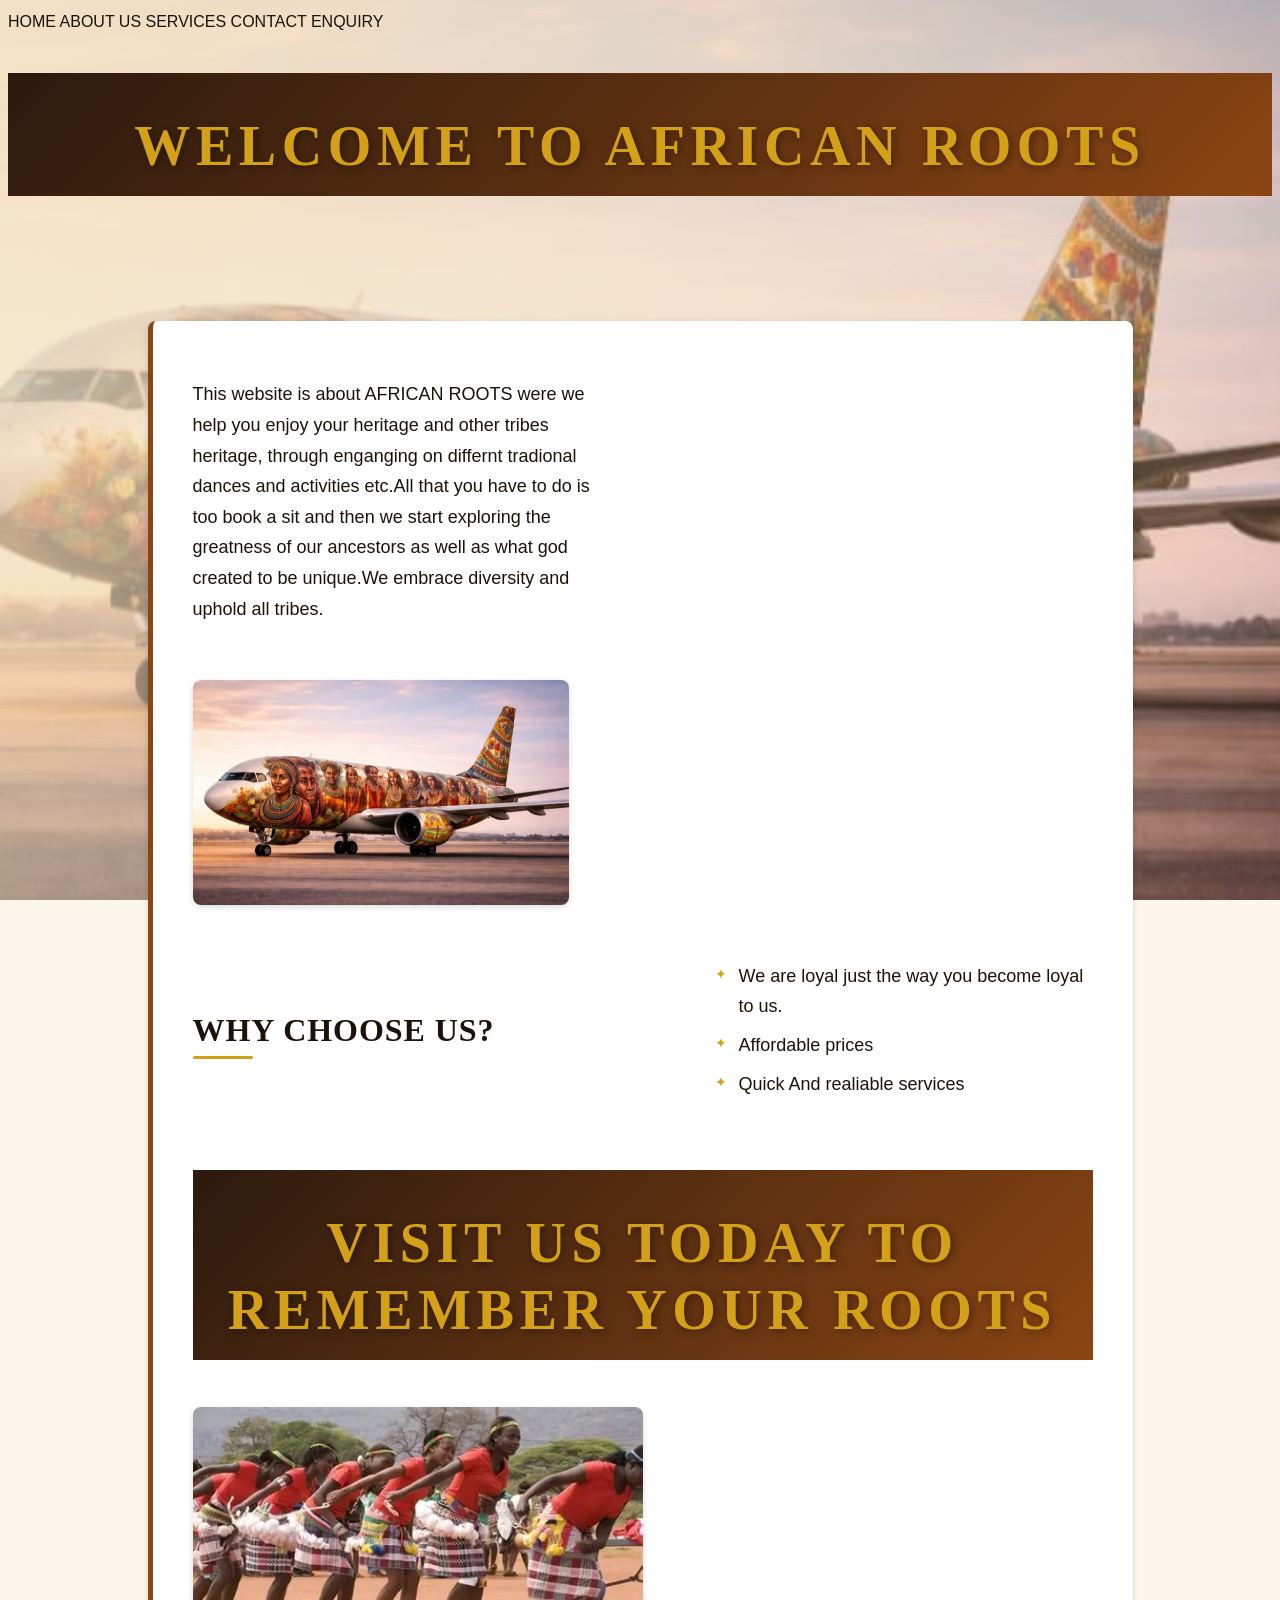
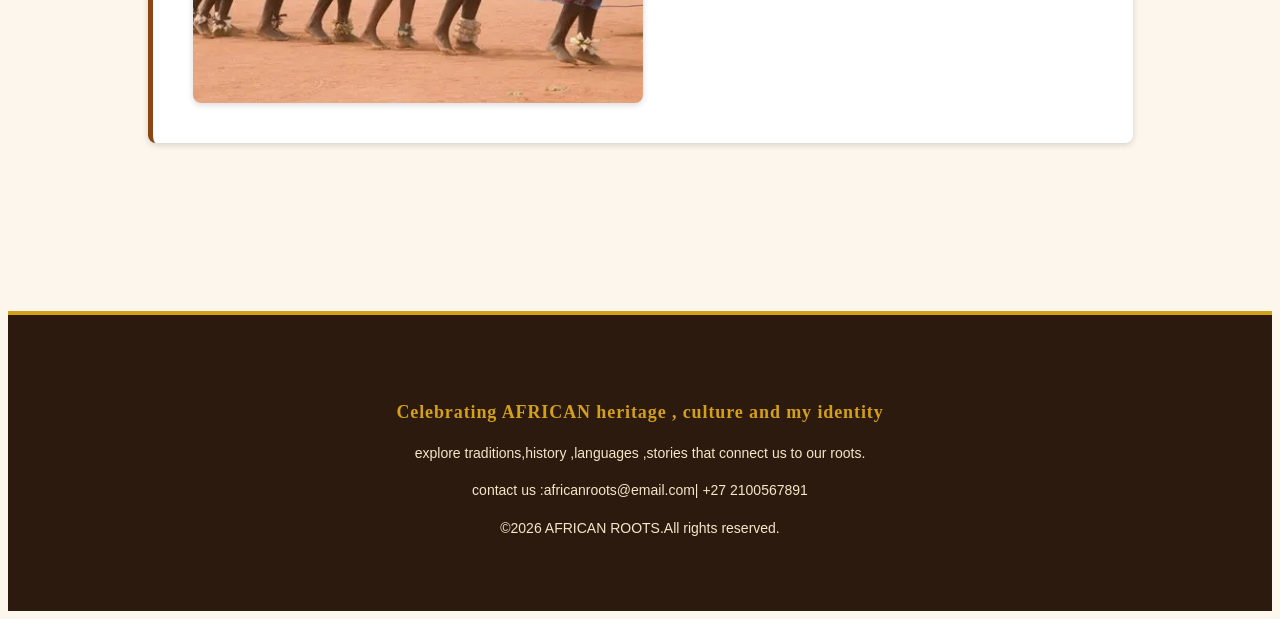
<file: Index.html>
<!DOCTYPE html>
<html lang="en">
<head>
    <meta charset="UTF-8">
    <meta name="viewport" content="width=device-width, initial-scale=1.0">
    <title>AFRICAN ROOTS</title>
<link rel="stylesheet" href="style.css">

    

</head>

        <a href="Index.html">HOME</a>
        <a href="about.html">ABOUT US</a>
        <a href="service.html">SERVICES</a>
        <a href="contact.html"> CONTACT</a>
        <a href="Enquire.html">ENQUIRY </a>
    </header>

        <h1>WELCOME TO AFRICAN ROOTS</h1>
                
   
    <main>
    <section>

     <div>
    <p>
        This website is about AFRICAN ROOTS were we help you enjoy your heritage and other tribes heritage,
        through enganging on differnt tradional dances and activities etc.All that you have to do is too book a sit and 
        then we start exploring the greatness of our ancestors as well as what god created to be unique.We embrace diversity
        and uphold all tribes.
    </p>
     </div>

            <div>
                <img src="css/img/1000549441.jpg" width="90%" height="50%" alt="">

            </div>

        <div>
            <h2>WHY CHOOSE US?</h2>

            <ul>
                <li>We are loyal just the way you become loyal to us.</li>
                <li> Affordable prices</li>
                <li> Quick And realiable services</li>
                
            </ul>

        </div>

        <h1>Visit us today to remember your roots</h1>

        <img src="css/img/Screenshot_17-4-2026_14363_www.bing.com.jpeg" width="50%" height="50%"   alt="">
     

    </section>
</main>
<footer>
    <p>Celebrating AFRICAN heritage , culture and my identity</p>
    <p>
        explore traditions,history ,languages ,stories that connect us to our roots.
    </p>
  <p> contact us :africanroots@email.com| +27 2100567891 </p>
  <P>&copy;2026 AFRICAN ROOTS.All rights reserved.</P>


    
</footer>
</body>
</html>
</file>
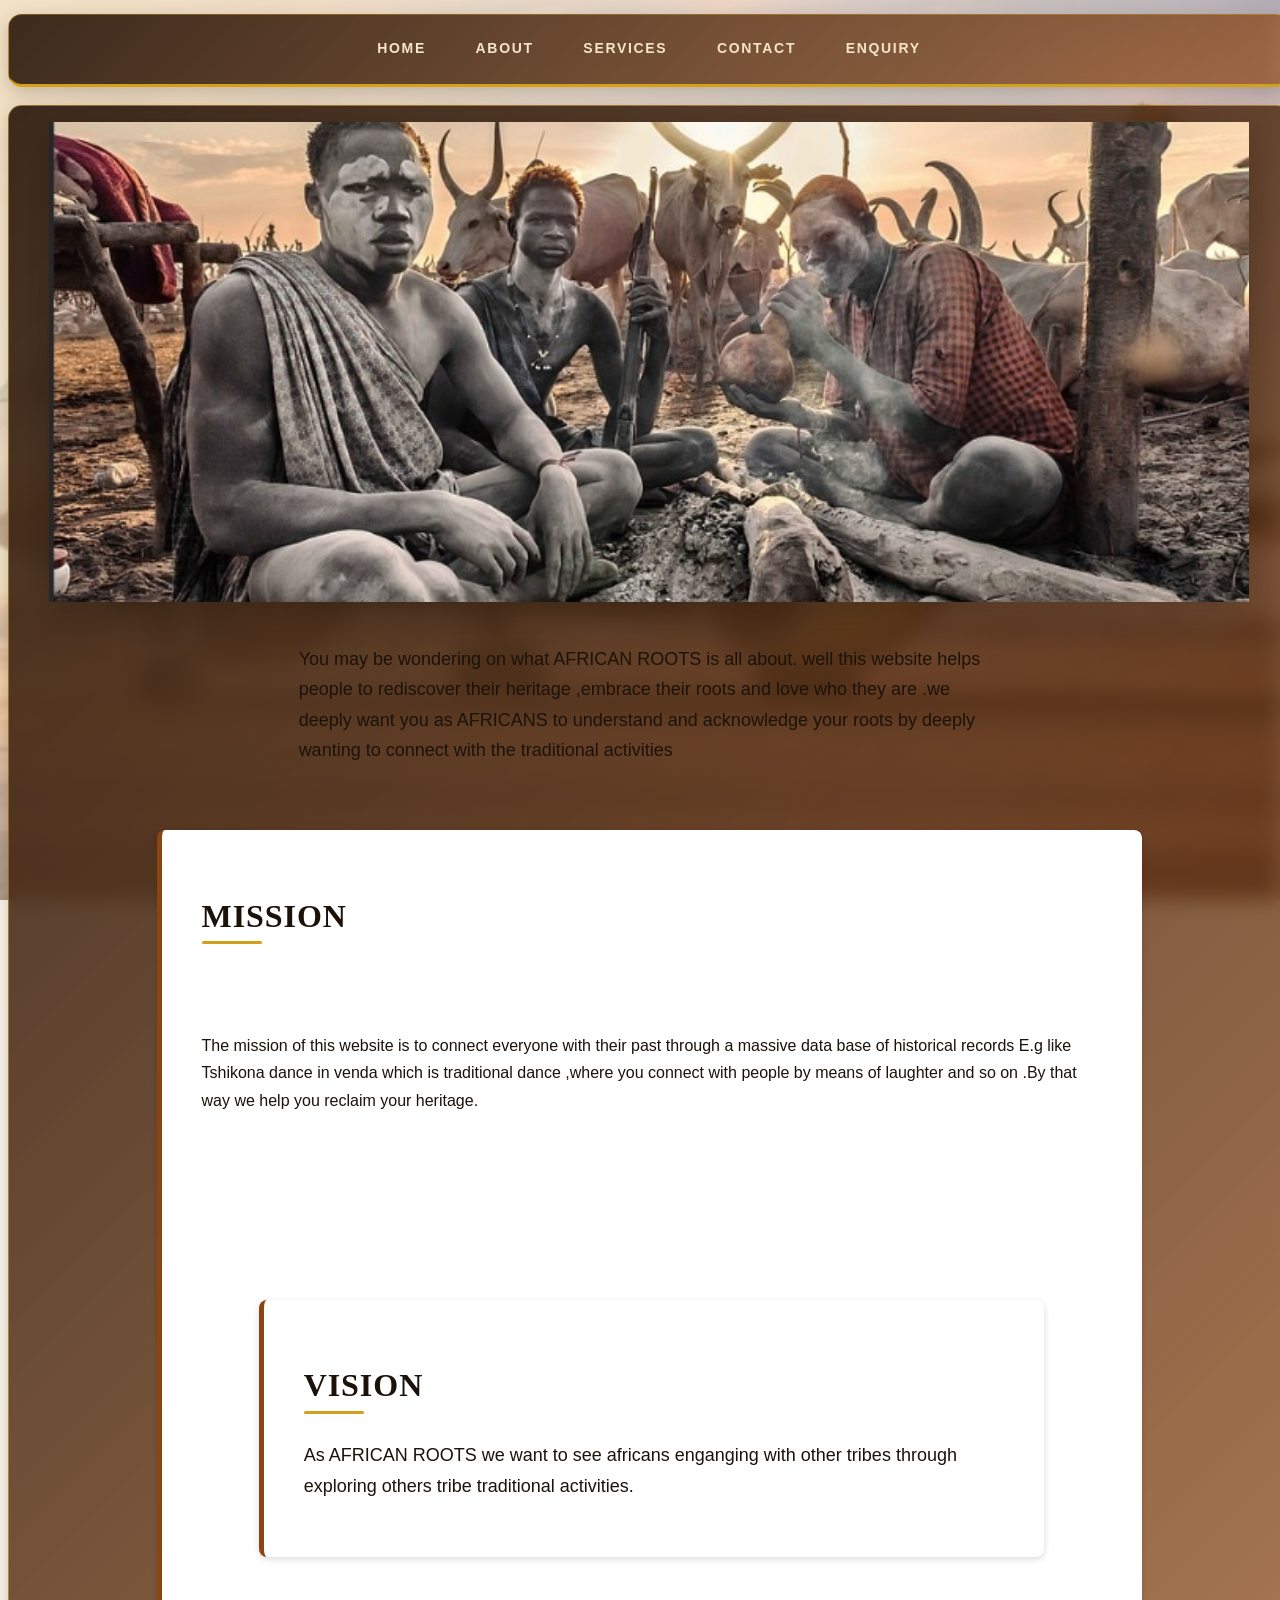
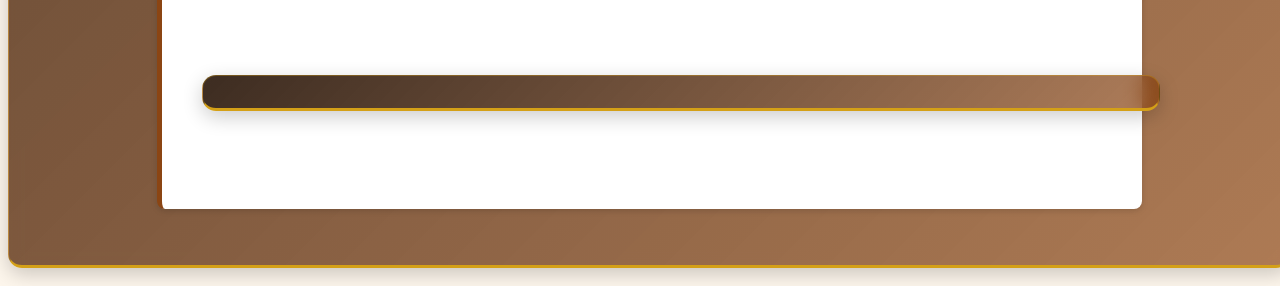
<file: about.html>
<!DOCTYPE html>
<html lang="en">
<head>
    <meta charset="UTF-8">
    <meta name="viewport" content="width=\, initial-scale=1.0">
        
    
    <title>Document</title>  
<link rel="stylesheet" href="style.css">



</head>


</head>
 
<body>
 <header>
        <a href="Index.html">HOME</a>
        <a href="about.html">ABOUT</a>
        <a href="service.html">SERVICES</a>
        <a href="contact.html"> CONTACT</a>
        <a href="Enquire.html">ENQUIRY</a>
    </header>


 <header>

<img src="css/img/Screenshot_17-4-2026_144917_www.bing.com.jpeg" width="100%" height="100%" alt="" >

<body>

<p>You may be wondering on what AFRICAN ROOTS is all about.                                                                                                                                                                   
   well this website helps people to rediscover their heritage ,embrace their
   roots and love who they are .we deeply want you as AFRICANS to understand and
   acknowledge your roots by deeply wanting to connect with the traditional activities
</p>
    </div>
</section>

<section>
    <div>
<h2>MISSION</h2>

The mission of this website is to connect everyone with their past through a massive data base of historical records E.g like Tshikona dance in venda which is traditional dance ,where you connect with people by means of laughter and so on .By that way we help you reclaim your heritage.
</p> 
<section>
<h2>VISION</h2>

<p>As AFRICAN ROOTS we want to see africans enganging with other tribes through exploring others tribe traditional activities.



</p>



</section>



    <header>
        
    </header>
</body>





</html>
</file>
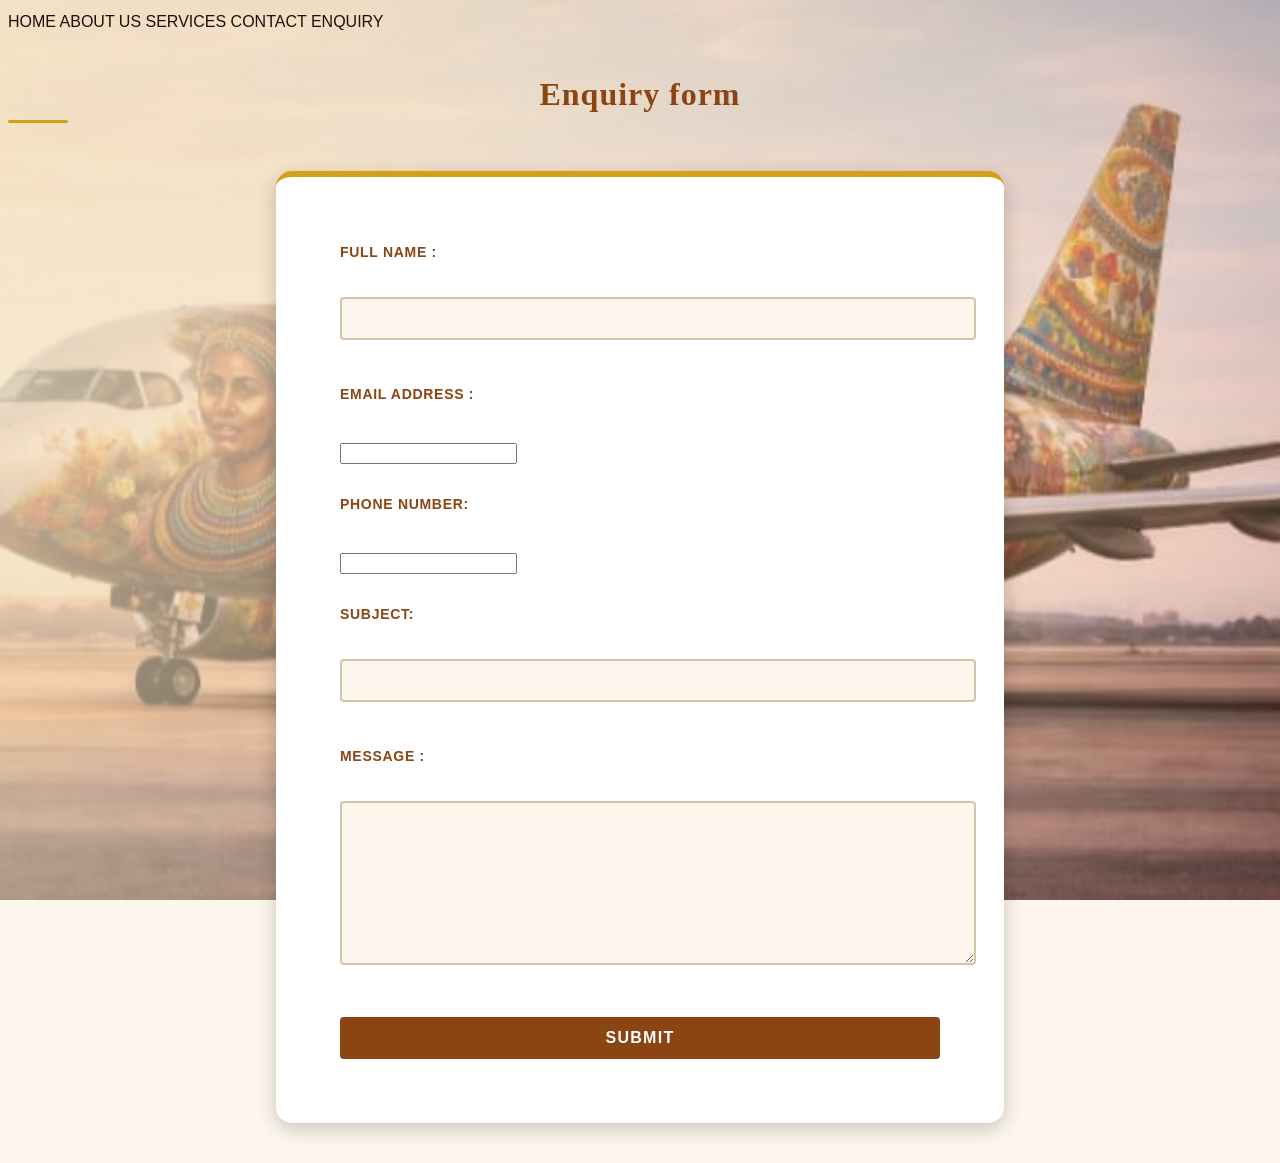
<file: Enquire.html>
<!DOCTYPE html>
<html lang="en">
<head>
    <meta charset="UTF-8">
    <meta name="viewport" content="width=device-width, initial-scale=1.0">
    <title>Document</title>
<link rel="stylesheet" href="style.css">





</head>
        <a href="Index.html">HOME</a>
        <a href="about.html">ABOUT US</a>
        <a href="service.html">SERVICES</a>
        <a href="contact.html"> CONTACT</a>
        <a href="Enquire.html">ENQUIRY</a>
    </header>


<body>
    <h2>Enquiry form</h2>

    <p>
      <form action="#" method="post">
        <label>Full Name : </label> <br> 
        <input type="text"name="Fullname" required><br><br>


        <label>Email address :</label><br>
        <input type="Email " Name="email" required><br><br>

        <label>phone number:</label><br>
        <input types="tel" name="phone "><br><br>


        <label>subject: </label><br>
        <input type="text" name =subject><br><br>

        <label>Message : </label><br>
    <textarea name="Message" rows="5 cols=30 " required></textarea><br><br>

    <input type="submit" value="submit">


      </form>
      </html>

















      </form>



















    </p>
    
</body>
</html>
</file>
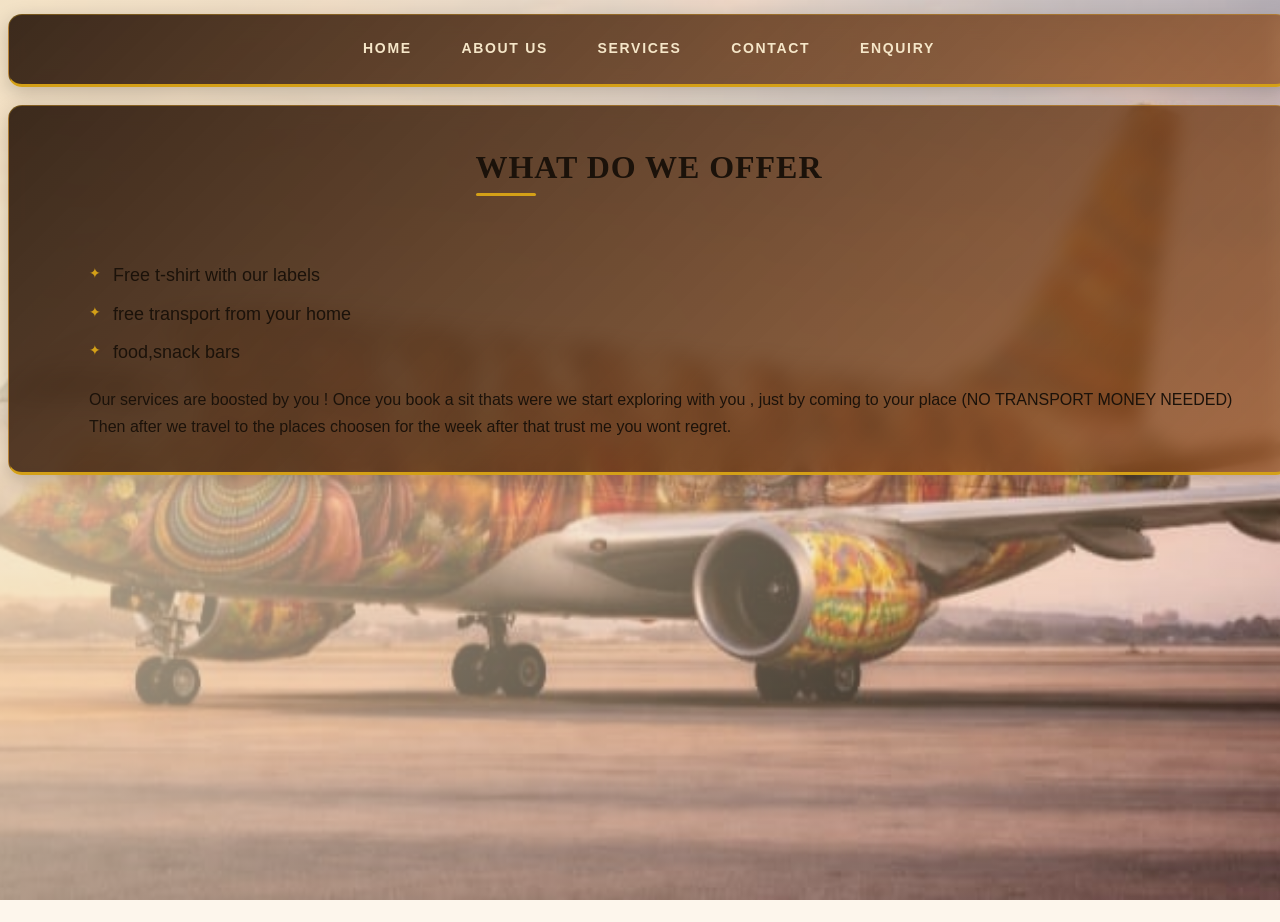
<file: service.html>
<!DOCTYPE html>
<html lang="en">
<head>
    <meta charset="UTF-8">
    <meta name="viewport" content="width=device-width, initial-scale=1.0">
    <title>Document</title>
<link rel="stylesheet" href="style.css">

    




<header>
        <a href="Index.html">HOME</a>
        <a href="about.html">ABOUT US</a>
        <a href="service.html">SERVICES</a>
        <a href="contact.html"> CONTACT</a>
        <a href="Enquire.html">ENQUIRY </a>
    </header>





<body>
 <header>
        

<h2>WHAT DO WE OFFER</h2>

<body>

    <ul>
        
         <li>Free t-shirt with our labels</li>
        <li>free transport from your home</li> 
        <li>food,snack bars </li>

      </p>  Our services are boosted by you ! Once you book a sit thats were we start exploring with you , 
        just by coming to your place (NO TRANSPORT MONEY NEEDED) Then after we travel to the places choosen for the week 
        after that trust me you wont regret.
        

    






    
</body>
</html>
</file>
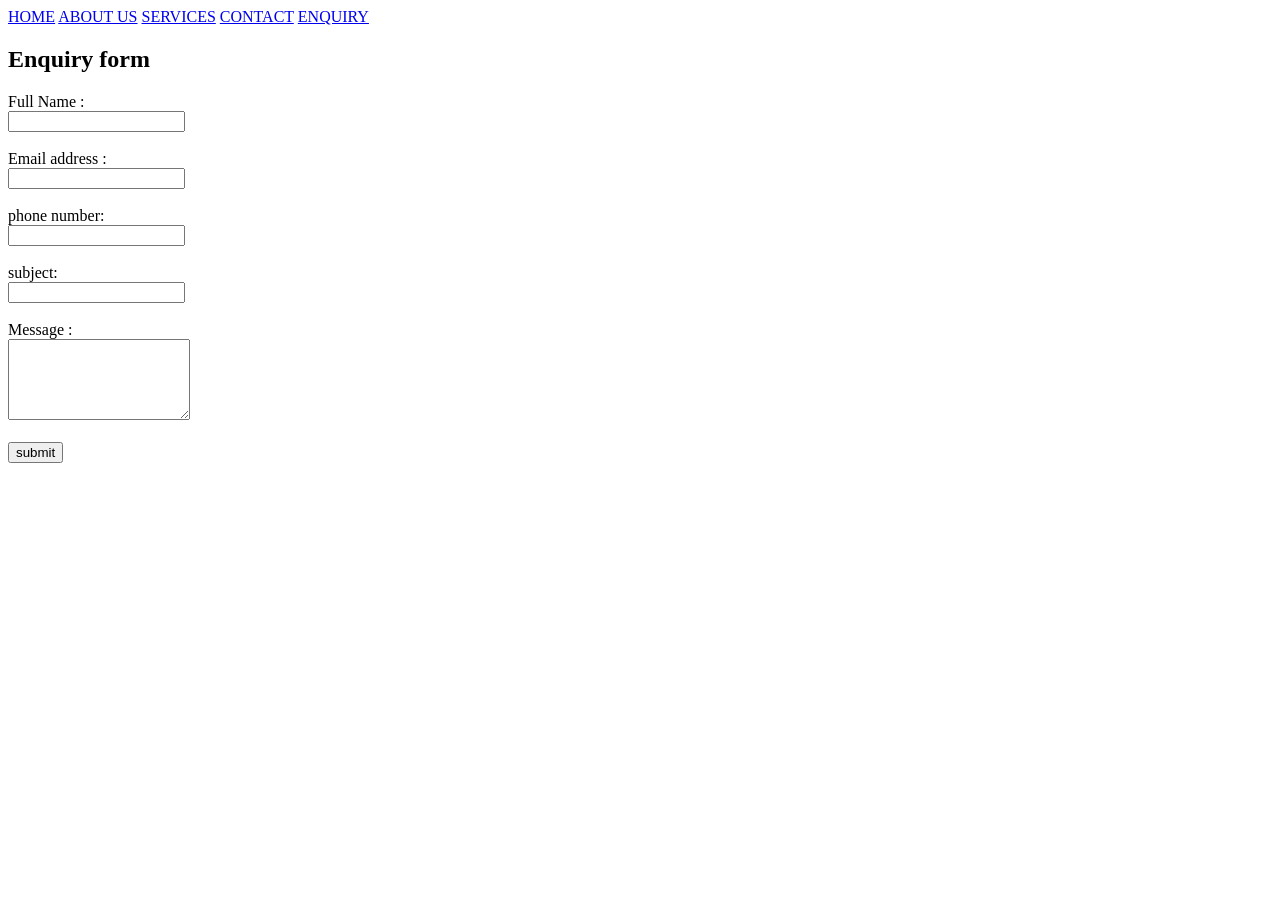
<file: Tribe/Enquire.html>
<!DOCTYPE html>
<html lang="en">
<head>
    <meta charset="UTF-8">
    <meta name="viewport" content="width=device-width, initial-scale=1.0">
    <title>Document</title>





</head>
        <a href="Index.html">HOME</a>
        <a href="about.html">ABOUT US</a>
        <a href="service.html">SERVICES</a>
        <a href="contact.html"> CONTACT</a>
        <a href="Enquire.html">ENQUIRY</a>
    </header>


<body>
    <h2>Enquiry form</h2>

    <p>
      <form action="#" method="post">
        <label>Full Name : </label> <br> 
        <input type="text"name="Fullname" required><br><br>


        <label>Email address :</label><br>
        <input type="Email " Name="email" required><br><br>

        <label>phone number:</label><br>
        <input types="tel" name="phone "><br><br>


        <label>subject: </label><br>
        <input type="text" name =subject><br><br>

        <label>Message : </label><br>
    <textarea name="Message" rows="5 cols=30 " required></textarea><br><br>

    <input type="submit" value="submit">


      </form>
      </html>

















      </form>



















    </p>
    
</body>
</html>
</file>
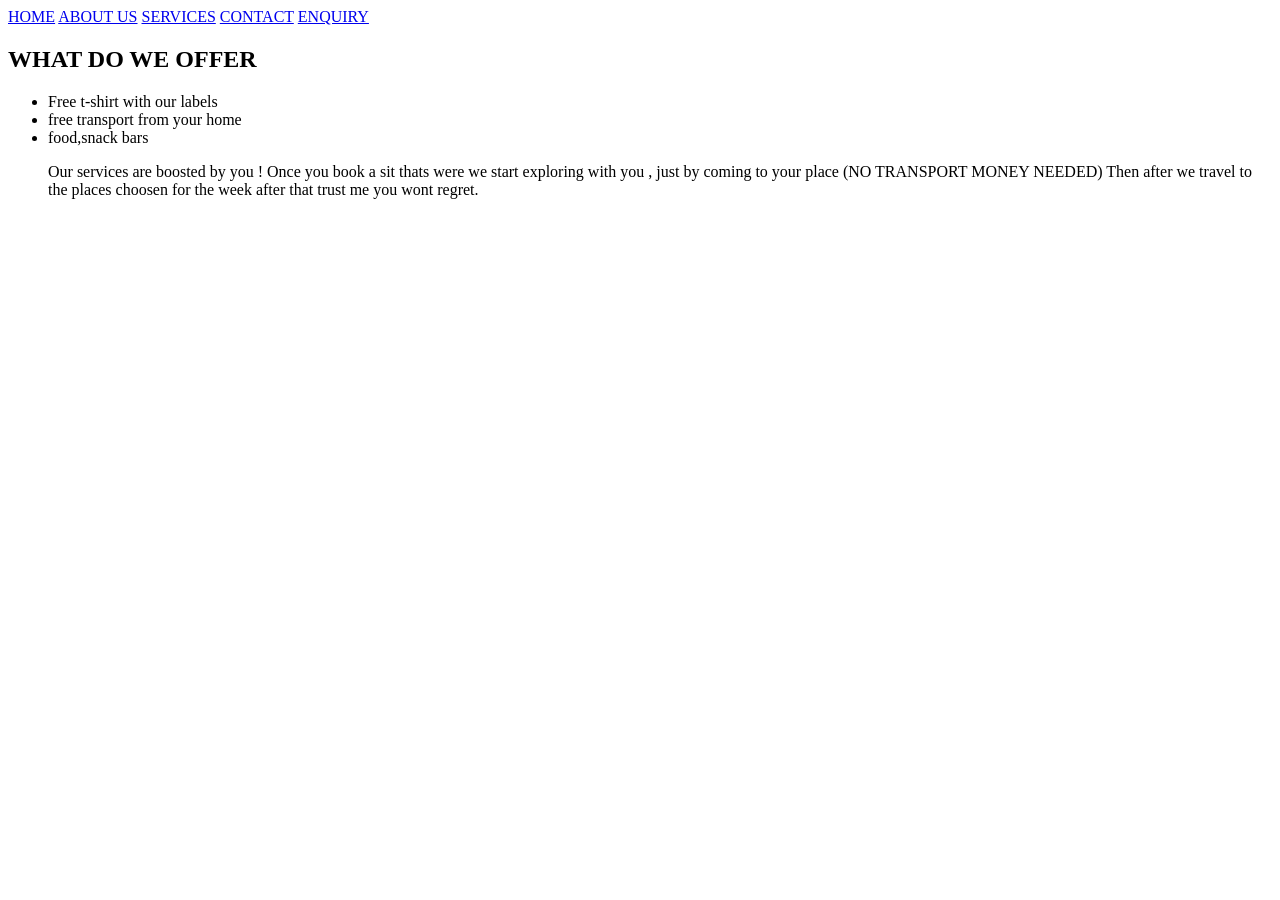
<file: Tribe/service.html>
<!DOCTYPE html>
<html lang="en">
<head>
    <meta charset="UTF-8">
    <meta name="viewport" content="width=device-width, initial-scale=1.0">
    <title>Document</title>




<header>
        <a href="Index.html">HOME</a>
        <a href="about.html">ABOUT US</a>
        <a href="service.html">SERVICES</a>
        <a href="contact.html"> CONTACT</a>
        <a href="Enquire.html">ENQUIRY </a>
    </header>





<body>
 <header>
        

<h2>WHAT DO WE OFFER</h2>

<body>

    <ul>
        
         <li>Free t-shirt with our labels</li>
        <li>free transport from your home</li> 
        <li>food,snack bars </li>

      </p>  Our services are boosted by you ! Once you book a sit thats were we start exploring with you , 
        just by coming to your place (NO TRANSPORT MONEY NEEDED) Then after we travel to the places choosen for the week 
        after that trust me you wont regret.
        

    






    
</body>
</html>
</file>
<file: style.css>
AFRICAN ROOTS — External Stylesheet (style.css)
   Covers: Base styles · Typography · Layout · Visual styles
           Pseudo-classes · Responsive design (media queries)
   ============================================================ */

/* ----------------------------------------------------------
   1. CSS RESET / BASE STYLES
   ---------------------------------------------------------- */
*, *::before, *::after {
  box-sizing: border-box;
  margin: 0;
  padding: 0;
}

:root {
  /* Colour palette */
  --clr-earth:      #8B4513;   /* Saddle Brown  */
  --clr-gold:       #D4A017;   /* African Gold  */
  --clr-deep:       #2C1A0E;   /* Dark Espresso */
  --clr-sand:       #F5E6C8;   /* Warm Sand     */
  --clr-accent:     #C0392B;   /* Kente Red     */
  --clr-green:      #2E7D32;   /* Savanna Green */
  --clr-white:      #FFFFFF;
  --clr-light-bg:   #FDF6EC;

  /* Typography scale */
  --font-display:   'Georgia', 'Times New Roman', serif;
  --font-body:      'Trebuchet MS', 'Gill Sans', sans-serif;

  --fs-xs:   0.75rem;
  --fs-sm:   0.875rem;
  --fs-base: 1rem;
  --fs-md:   1.125rem;
  --fs-lg:   1.5rem;
  --fs-xl:   2rem;
  --fs-2xl:  2.75rem;
  --fs-3xl:  3.5rem;

  /* Spacing */
  --space-xs:  0.5rem;
  --space-sm:  1rem;
  --space-md:  1.5rem;
  --space-lg:  2.5rem;
  --space-xl:  4rem;

  /* Borders / Shadows */
  --radius-sm:  4px;
  --radius-md:  8px;
  --radius-lg:  16px;
  --shadow-sm:  0 2px 6px rgba(0,0,0,0.15);
  --shadow-md:  0 6px 20px rgba(0,0,0,0.2);
  --shadow-lg:  0 12px 40px rgba(0,0,0,0.25);
}

html {
  font-size: 16px;
  scroll-behavior: smooth;
}

body {
  font-family: var(--font-body);
  font-size: var(--fs-base);
  line-height: 1.7;
  color: #1b120a;
  min-height: 100vh;


  /* Naturistic background (uses your existing image) */
  background-color: var(--clr-light-bg);
  background-image:
    linear-gradient(135deg, rgba(245,230,200,0.92), rgba(139,69,19,0.10)),
    url("css/img/1000549441.jpg");

  background-size: cover;
  background-position: center;
  background-attachment: fixed;
}


img {
  max-width: 100%;
  height: auto;
  display: block;
  border-radius: var(--radius-md);
}

ul {
  list-style: none;
}

a {
  text-decoration: none;
  color: inherit;
}

/* ----------------------------------------------------------
   2. TYPOGRAPHY STYLES
   ---------------------------------------------------------- */
h1, h2, h3, h4 {
  font-family: var(--font-display);
  font-weight: 700;
  line-height: 1.2;
  letter-spacing: 0.03em;
  color: var(--clr-earth);
}

h1 {
  font-size: var(--fs-2xl);
  text-transform: uppercase;
  letter-spacing: 0.08em;
}

h2 {
  font-size: var(--fs-xl);
  margin-bottom: var(--space-sm);
  position: relative;
  padding-bottom: var(--space-xs);
}

/* Decorative underline for headings */
h2::after {
  content: '';
  display: block;
  width: 60px;
  height: 3px;
  background: var(--clr-gold);
  margin-top: 0.4rem;
  border-radius: 2px;
}

h3 {
  font-size: var(--fs-lg);
  margin-bottom: var(--space-xs);
}

p {
  font-size: var(--fs-md);
  margin-bottom: var(--space-sm);
  max-width: 70ch;
}

/* ----------------------------------------------------------
   3. HEADER / NAVIGATION
   ---------------------------------------------------------- */
header {
  background: linear-gradient(135deg, rgba(44,26,14,0.92), rgba(139,69,19,0.70));
  backdrop-filter: blur(10px);
  -webkit-backdrop-filter: blur(10px);
  border: 1px solid rgba(212,160,23,0.35);
  border-radius: 14px;
  margin: 14px auto 18px;
  width: min(1200px, calc(100% - 24px));


  padding: var(--space-sm) var(--space-lg);
  display: flex;
  flex-direction: row;
  justify-content: center;
  align-items: center;
  gap: var(--space-md);
  flex-wrap: wrap;
  position: sticky;
  top: 0;
  z-index: 100;
  box-shadow: var(--shadow-md);
  border-bottom: 3px solid var(--clr-gold);
}

header a {
  font-family: var(--font-body);
  font-size: var(--fs-sm);
  font-weight: 700;
  letter-spacing: 0.12em;
  text-transform: uppercase;
  color: var(--clr-sand);
  padding: 0.4rem 0.8rem;
  border-radius: var(--radius-sm);
  transition: background-color 0.25s ease, color 0.25s ease, transform 0.2s ease;
}

/* Pseudo-classes for interactivity */
header a:hover {
  background-color: var(--clr-gold);
  color: var(--clr-deep);
  transform: translateY(-2px);
}

header a:focus {
  outline: 2px solid var(--clr-gold);
  outline-offset: 3px;
}

header a:active {
  transform: translateY(0);
  background-color: var(--clr-accent);
  color: var(--clr-white);
}

/* ----------------------------------------------------------
   4. HERO / BANNER IMAGE
   ---------------------------------------------------------- */
.hero-img,
header > img,
body > header img {
  width: 100%;
  max-height: 480px;
  object-fit: cover;
  border-radius: 0;
  display: block;
  box-shadow: var(--shadow-lg);
}

/* ----------------------------------------------------------
   5. MAIN CONTENT LAYOUT  (Flexbox + Grid)
   ---------------------------------------------------------- */
main {
  max-width: 1200px;
  margin: 0 auto;
  padding: var(--space-lg) var(--space-md);
}

section {
  margin-bottom: var(--space-xl);
}

/* Service page: pink writing */
service.html h2,
service.html ul li {
  color: #ff4fa6;
}

body h2,
body ul li {
  /* default (keep readable) */
  color: inherit;
}



/* Two-column grid for index page content block */
section > div {
  display: grid;
  grid-template-columns: 1fr 1fr;
  gap: var(--space-lg);
  align-items: center;
  margin-bottom: var(--space-lg);
}

/* Single-column override for text-only divs */
section > div:only-child,
section > div:last-child {
  grid-template-columns: 1fr;
}

/* ----------------------------------------------------------
   6. ABOUT PAGE SECTIONS
   ---------------------------------------------------------- */
.mission-card,
.vision-card {
  background: var(--clr-white);
  border-left: 5px solid var(--clr-gold);
  border-radius: var(--radius-md);
  padding: var(--space-lg);
  box-shadow: var(--shadow-sm);
  margin-bottom: var(--space-lg);
}

/* Give plain section elements card-like treatment on about page */
body section {
  background: var(--clr-white);
  border-left: 5px solid var(--clr-earth);
  border-radius: var(--radius-md);
  padding: var(--space-lg);
  box-shadow: var(--shadow-sm);
  max-width: 900px;
  margin: var(--space-md) auto var(--space-lg);
}

body section:hover {
  box-shadow: var(--shadow-md);
  transform: translateY(-2px);
  transition: box-shadow 0.3s ease, transform 0.3s ease;
}

/* ----------------------------------------------------------
   7. WHY CHOOSE US — SERVICES LIST
   ---------------------------------------------------------- */
ul li {
  position: relative;
  padding-left: var(--space-md);
  margin-bottom: var(--space-xs);
  font-size: var(--fs-md);
  color: var(--clr-deep);
}

ul li::before {
  content: '✦';
  position: absolute;
  left: 0;
  color: var(--clr-gold);
  font-size: var(--fs-sm);
  top: 0.15rem;
}

/* ----------------------------------------------------------
   8. CONTACT PAGE
   ---------------------------------------------------------- */
.contact-wrapper,
body > ul {
  max-width: 600px;
  margin: var(--space-lg) auto;
  background: var(--clr-white);
  border-radius: var(--radius-lg);
  padding: var(--space-xl);
  box-shadow: var(--shadow-md);
  border-top: 6px solid var(--clr-earth);
}

body > h2 {
  text-align: center;
  margin: var(--space-lg) auto var(--space-sm);
  color: var(--clr-earth);
}

/* ----------------------------------------------------------
   9. ENQUIRY FORM
   ---------------------------------------------------------- */
form {
  max-width: 600px;
  margin: var(--space-lg) auto;
  background: var(--clr-white);
  padding: var(--space-xl);
  border-radius: var(--radius-lg);
  box-shadow: var(--shadow-md);
  border-top: 6px solid var(--clr-gold);
}

form label {
  display: block;
  font-weight: 700;
  font-size: var(--fs-sm);
  letter-spacing: 0.05em;
  text-transform: uppercase;
  color: var(--clr-earth);
  margin-bottom: 0.3rem;
}

form input[type="text"],
form input[type="Email"],
form input[type="tel"],
form input[type="email"],
form textarea {
  width: 100%;
  padding: 0.65rem var(--space-sm);
  border: 2px solid #D5C5A8;
  border-radius: var(--radius-sm);
  font-family: var(--font-body);
  font-size: var(--fs-base);
  background: var(--clr-light-bg);
  color: var(--clr-deep);
  margin-bottom: var(--space-sm);
  transition: border-color 0.2s ease, box-shadow 0.2s ease;
}

form input:focus,
form textarea:focus {
  outline: none;
  border-color: var(--clr-gold);
  box-shadow: 0 0 0 3px rgba(212, 160, 23, 0.2);
}

form textarea {
  resize: vertical;
  min-height: 140px;
}

form input[type="submit"] {
  background-color: var(--clr-earth);
  color: var(--clr-white);
  border: none;
  padding: 0.75rem var(--space-lg);
  font-size: var(--fs-base);
  font-weight: 700;
  letter-spacing: 0.08em;
  text-transform: uppercase;
  border-radius: var(--radius-sm);
  cursor: pointer;
  width: 100%;
  transition: background-color 0.25s ease, transform 0.2s ease, box-shadow 0.2s ease;
}

form input[type="submit"]:hover {
  background-color: var(--clr-gold);
  color: var(--clr-deep);
  transform: translateY(-2px);
  box-shadow: var(--shadow-sm);
}

form input[type="submit"]:active {
  transform: translateY(0);
  background-color: var(--clr-accent);
}

/* ----------------------------------------------------------
   10. HERO WELCOME SECTION (Index.html)
   ---------------------------------------------------------- */
h1 {
  text-align: center;
  padding: var(--space-lg) var(--space-md) var(--space-sm);
  background: linear-gradient(135deg, var(--clr-deep) 0%, var(--clr-earth) 100%);
  color: var(--clr-gold);
  letter-spacing: 0.1em;
  text-shadow: 2px 2px 8px rgba(0,0,0,0.4);
}

/* ----------------------------------------------------------
   11. FOOTER
   ---------------------------------------------------------- */
footer {
  background-color: var(--clr-deep);
  color: var(--clr-sand);
  text-align: center;
  padding: var(--space-xl) var(--space-md);
  margin-top: var(--space-xl);
  border-top: 4px solid var(--clr-gold);
}

footer p {
  max-width: 100%;
  font-size: var(--fs-sm);
  margin-bottom: 0.4rem;
  color: var(--clr-sand);
}

footer p:first-child {
  font-size: var(--fs-md);
  font-weight: 700;
  color: var(--clr-gold);
  font-family: var(--font-display);
  letter-spacing: 0.05em;
}

/* ----------------------------------------------------------
   12. UTILITY / VISUAL STYLES
   ---------------------------------------------------------- */
/* Box shadows on images */
img {
  box-shadow: var(--shadow-sm);
  transition: box-shadow 0.3s ease, transform 0.3s ease;
}

img:hover {
  box-shadow: var(--shadow-md);
  transform: scale(1.01);
}

/* Decorative horizontal rule */
hr {
  border: none;
  height: 2px;
  background: linear-gradient(to right, transparent, var(--clr-gold), transparent);
  margin: var(--space-lg) 0;
}

/* ----------------------------------------------------------
   13. RESPONSIVE DESIGN — MEDIA QUERIES
   ---------------------------------------------------------- */

/* ---- Tablet: 768px and below ---- */
@media (max-width: 768px) {
  :root {
    --fs-2xl: 2rem;
    --fs-xl:  1.6rem;
    --fs-lg:  1.25rem;
  }

  header {
    gap: var(--space-xs);
    padding: var(--space-sm);
  }

  header a {
    font-size: 0.75rem;
    padding: 0.35rem 0.6rem;
  }

  h1 {
    font-size: var(--fs-xl);
    padding: var(--space-md);
  }

  /* Stack two-column grid to single column */
  section > div {
    grid-template-columns: 1fr;
    gap: var(--space-md);
  }

  main {
    padding: var(--space-md) var(--space-sm);
  }

  form,
  body > ul {
    padding: var(--space-md);
    margin: var(--space-sm);
  }

  .hero-img,
  header > img {
    max-height: 280px;
  }
}

/* ---- Mobile: 480px and below ---- */
@media (max-width: 480px) {
  :root {
    --fs-2xl: 1.6rem;
    --fs-xl:  1.35rem;
    --fs-md:  1rem;
  }

  header {
    flex-direction: column;
    align-items: stretch;
    padding: var(--space-xs);
    gap: 0.25rem;
  }

  header a {
    text-align: center;
    padding: 0.5rem;
    font-size: 0.7rem;
  }

  h1 {
    font-size: 1.4rem;
    letter-spacing: 0.05em;
  }

  h2 {
    font-size: 1.2rem;
  }

  body section {
    padding: var(--space-sm);
    margin: var(--space-sm) var(--space-xs);
  }

  form {
    padding: var(--space-sm);
    margin: var(--space-sm) var(--space-xs);
  }

  form input[type="submit"] {
    font-size: var(--fs-sm);
  }

  footer {
    padding: var(--space-lg) var(--space-sm);
  }

  .hero-img,
  header > img {
    max-height: 200px;
  }

  ul li {
    font-size: var(--fs-base);
  }
}

/* ---- Large desktop: 1200px and above ---- */
@media (min-width: 1200px) {
  main {
    padding: var(--space-xl) var(--space-lg);
  }

  section > div {
    grid-template-columns: 1fr 1fr;
    gap: var(--space-xl);
  }

  h1 {
    font-size: var(--fs-3xl);
  }
}
</file>
